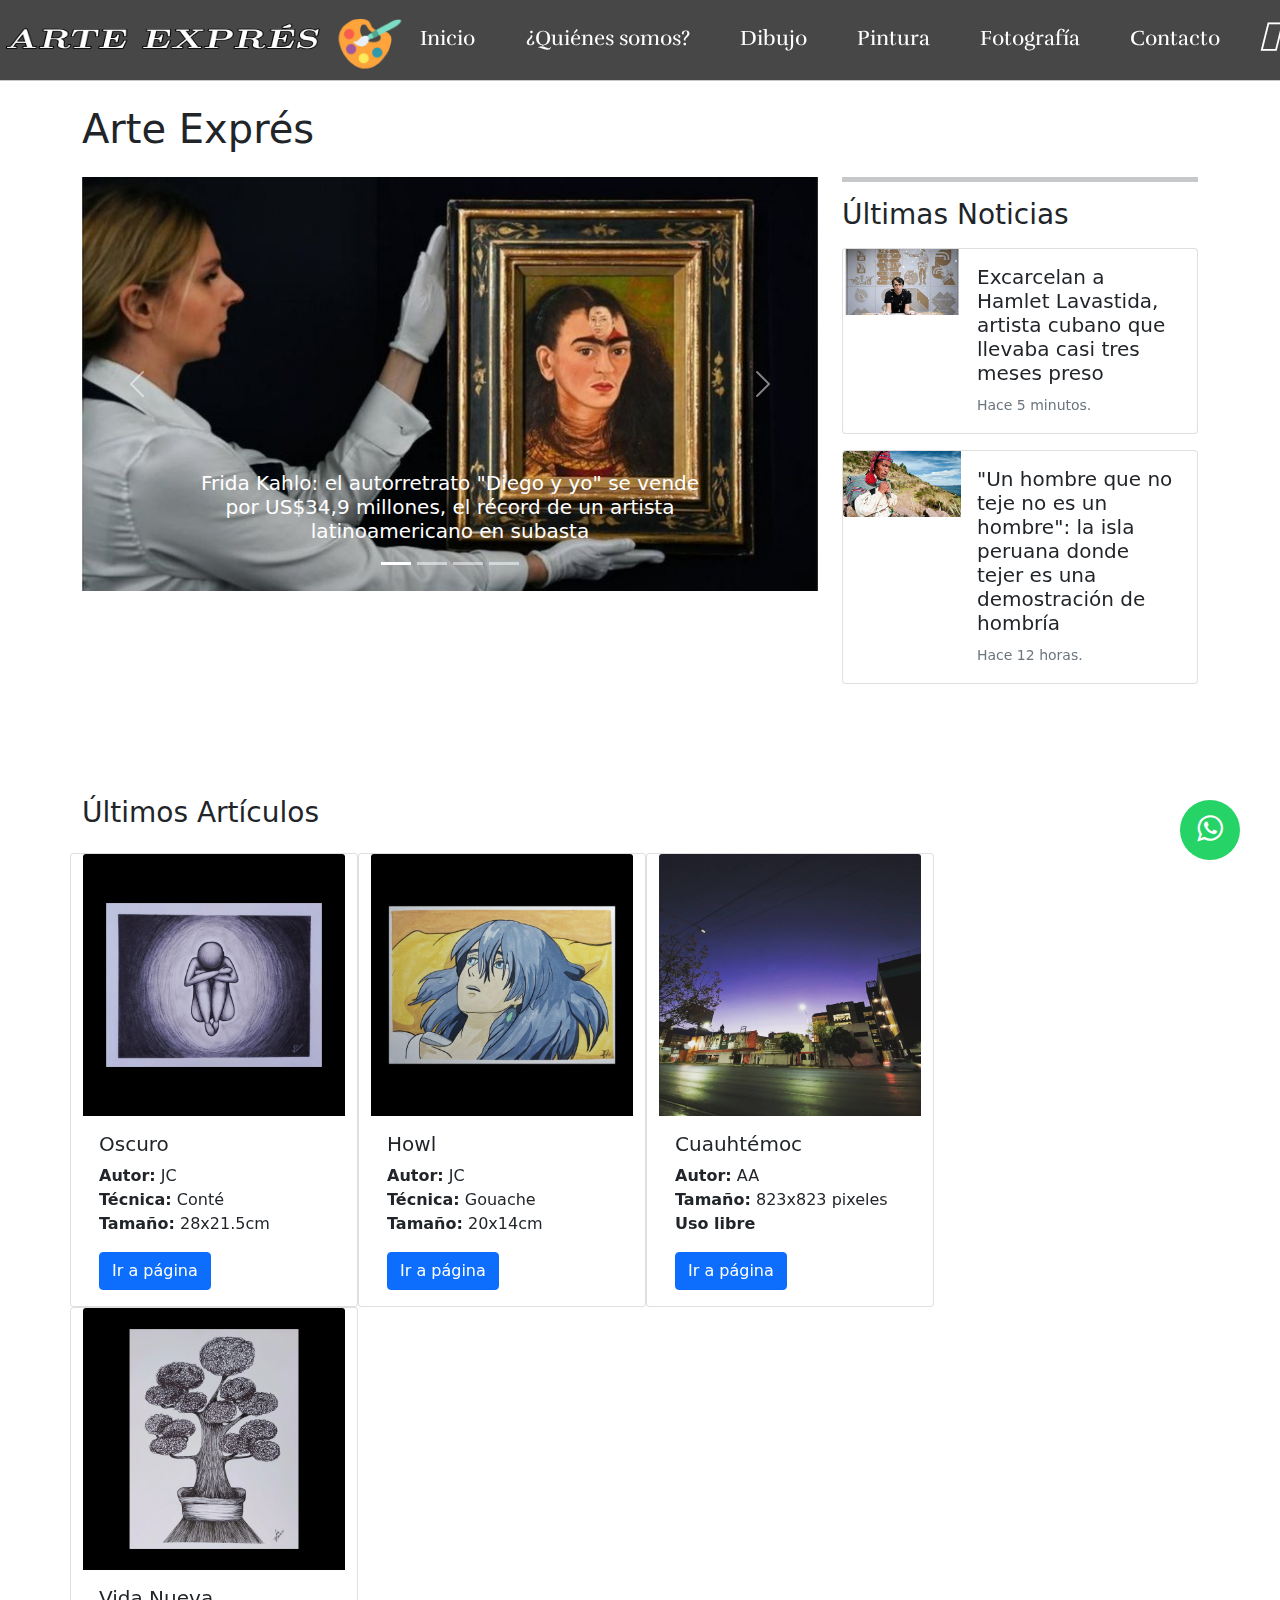
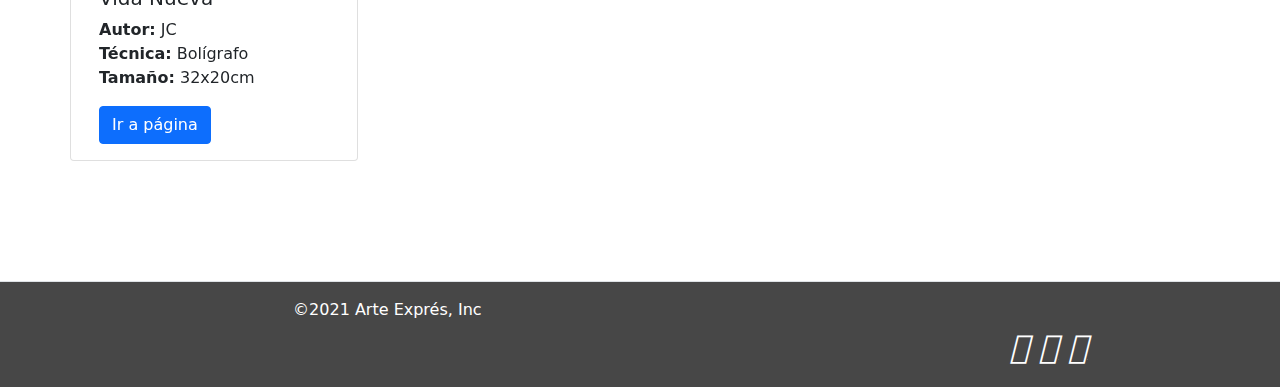
<file: index.html>
<!DOCTYPE html>
<html lang="en">
<head>
    <meta charset="UTF-8">
    <meta http-equiv="X-UA-Compatible" content="IE=edge">
    <meta name="viewport" content="width=device-width, initial-scale=1.0">

    <!--Llamar CSS Bootstrap-->
    <link rel="stylesheet" href="css/bootstrap.min.css">
    <!--Llamar CSS Local-->
    <link rel="stylesheet" href="estilosCss.css">

    <!--Llamar GoogleFonts-->
    <link rel="preconnect" href="https://fonts.googleapis.com">
    <link rel="preconnect" href="https://fonts.gstatic.com" crossorigin>
    <link href="https://fonts.googleapis.com/css2?family=Rufina&display=swap" rel="stylesheet">
    <link href="https://fonts.googleapis.com/css2?family=Libre+Baskerville:wght@700&display=swap" rel="stylesheet">

    <!--LLamar FontAwesome-->
    <link rel="stylesheet" href="https://use.fontawesome.com/releases/v5.15.4/css/all.css" integrity="sha384-DyZ88mC6Up2uqS4h/KRgHuoeGwBcD4Ng9SiP4dIRy0EXTlnuz47vAwmeGwVChigm" crossorigin="anonymous">
    <link rel="stylesheet" href="https://stackpath.bootstrapcdn.com/font-awesome/4.7.0/css/font-awesome.min.css">

    <link rel="shortcut icon" href="imagenes/minTic2.png">

    <title>Inicio-Arte Expres</title>
</head>



<body>

            <!--Menu de la pagina-->
        <div class="barraCont" styles="position: -webkit-sticky; position: sticky;">
            <ul id="menu">

                <img src="imagenes/18 sin título_20211117210123.png" width="325px" height="80px" >  
                <img src="imagenes/logoPag.png" class="logoT">
                <li><a href="index.html">Inicio</a></li>
                <li class="barras"><i class="far fa-dot-circle" style="background-color: rgb(71, 71, 71);"></i></li>
                <li><a href="quienesSomos.html">¿Quiénes somos?</a></li>
                <li class="barras"><i class="far fa-dot-circle" style="background-color: rgb(71, 71, 71);"></i></li>
                <li><a href="dibujo.html">Dibujo</a></li>
                <li class="barras"><i class="far fa-dot-circle" style="background-color: rgb(71, 71, 71);"></i></li>
                <li><a href="pintura.html">Pintura</a></li>
                <li class="barras"><i class="far fa-dot-circle" style="background-color: rgb(71, 71, 71);"></i></li>
                <li><a href="foto.html">Fotografía</a></li>
                <li class="barras"><i class="far fa-dot-circle" style="background-color: rgb(71, 71, 71);"></i></li>
                <li><a href="contacto.html">Contacto</a></li>
                <li class="barras"><i class="far fa-dot-circle" style="background-color: rgb(71, 71, 71);"></i></li>
                <li"><i class="fas fa-cart-plus fa-2x" style="color: white;"></i></li>
            </ul>
        </div>

<hr style="margin-bottom: 0px; margin-top: 0px;">



<!-- Contenido Pagina -->
<div class="container">

            <!-- Portfolio Item Heading -->
            <h1 class="my-4">Arte Exprés
              <small></small>
            </h1>

            <!-- Portfolio Item Row -->
            <div class="row">


              <!--Carrusel-->
              <div class="col-md-8">
                
                <div class="col-md-12">
                  <div id="carouselExampleCaptions" class="carousel slide" data-bs-ride="carousel">
                      <div class="carousel-indicators">
                      <button type="button" data-bs-target="#carouselExampleCaptions" data-bs-slide-to="0" class="active" aria-current="true" aria-label="Slide 1"></button>
                      <button type="button" data-bs-target="#carouselExampleCaptions" data-bs-slide-to="1" aria-label="Slide 2"></button>
                      <button type="button" data-bs-target="#carouselExampleCaptions" data-bs-slide-to="2" aria-label="Slide 3"></button>
                      <button type="button" data-bs-target="#carouselExampleCaptions" data-bs-slide-to="3" aria-label="Slide 4"></button>
                      </div>
                      <div class="carousel-inner">
                      <div class="carousel-item active">
                          <img src="imagenes/notfrida.jpg" class="d-block w-100" alt="...">
                          <div class="carousel-caption d-none d-md-block">
                          <h5>Frida Kahlo: el autorretrato "Diego y yo" se vende por US$34,9 millones, el récord de un artista latinoamericano en subasta</h5>
                        
                          </div>
                      </div>
                      <div class="carousel-item">
                          <img src="imagenes/notMona.jpg" class="d-block w-100" alt="...">
                          <div class="carousel-caption d-none d-md-block">
                          <h5>Por qué la Mona Lisa del Louvre <br> sonríe y la de El Prado no</h5>
                       
                          </div>
                      </div>
                      <div class="carousel-item">
                          <img src="imagenes/notVer.jpg" class="d-block w-100" alt="...">
                          <div class="carousel-caption d-none d-md-block">
                          <h5>El sorprendente hallazgo que cambia el significado de una obra maestra de Vermeer</h5>
                          
                          </div>
                      </div>
                      <div class="carousel-item">
                          <img src="imagenes/notLie.jpg" class="d-block w-100" alt="...">
                          <div class="carousel-caption d-none d-md-block">
                          <h5>Un museo de Dinamarca le pide a un artista que devuelva el dinero después de entregar dos lienzos en blanco</h5>
                          
                          </div>
                      </div>
                      
                      </div>
                      <button class="carousel-control-prev" type="button" data-bs-target="#carouselExampleCaptions" data-bs-slide="prev">
                      <span class="carousel-control-prev-icon" aria-hidden="true"></span>
                      <span class="visually-hidden">Previous</span>
                      </button>
                      <button class="carousel-control-next" type="button" data-bs-target="#carouselExampleCaptions" data-bs-slide="next">
                      <span class="carousel-control-next-icon" aria-hidden="true"></span>
                      <span class="visually-hidden">Next</span>
                      </button>
                  </div>
          </div>


              
              </div>

                                <div class="col-md-4">
                                  <hr style="margin-top: 0px; height: 5px;">
                                  <h3 class="my-3">Últimas Noticias</h3>
                                  <div class="card mb-3" style="max-width: 540px;">
                                    <div class="row g-0">
                                      <div class="col-md-4">
                                        <img src="imagenes/hamletC.jpg" class="img-fluid rounded-start" alt="...">
                                      </div>
                                      <div class="col-md-8">
                                        <div class="card-body">
                                          <h5 class="card-title">Excarcelan a Hamlet Lavastida, artista cubano que llevaba casi tres meses preso</h5>
                                          <p class="card-text"><small class="text-muted">Hace 5 minutos.</small></p>
                                        </div>
                                      </div>
                                    </div>
                                  </div>

                                  <div class="card mb-3" style="max-width: 540px;">
                                    <div class="row g-0">
                                      <div class="col-md-4">
                                        <img src="imagenes/tejeC.jpg" class="img-fluid rounded-start" alt="...">
                                      </div>
                                      <div class="col-md-8">
                                        <div class="card-body">
                                          <h5 class="card-title">"Un hombre que no teje no es un hombre": la isla peruana donde tejer es una demostración de hombría</h5>
                                          <p class="card-text"><small class="text-muted">Hace 12 horas.</small></p>
                                        </div>
                                      </div>
                                    </div>
                                  </div>
                                </div>

            </div>
            <!-- /.row -->


            <br>
            <br>
            <br>
            <!-- Related Projects Row -->
            <h3 class="my-4">Últimos Artículos</h3>

            <div class="row">

              <div class="card" style="width: 18rem;">
                <img src="imagenes/dibujo/depreJ.jpg" class="card-img-top" alt="...">
                <div class="card-body">
                  <h5 class="card-title">Oscuro</h5>
                  <p class="card-text">
                    <b>Autor:</b>  JC <br>
                    <b>Técnica:</b> Conté<br>
                    <b>Tamaño:</b> 28x21.5cm
                  </p>
                  <a href="dibujo.html" class="btn btn-primary">Ir a página</a>
                </div>
              </div>

              <div class="card" style="width: 18rem;">
                <img src="imagenes/Pintura/howP.jpg" class="card-img-top" alt="...">
                <div class="card-body">
                  <h5 class="card-title">Howl</h5>
                  <p class="card-text">
                    <b>Autor:</b>  JC <br>
                    <b>Técnica:</b> Gouache<br>
                    <b>Tamaño:</b> 20x14cm
                  </p>
                  <a href="pintura.html" class="btn btn-primary">Ir a página</a>
                </div>
              </div>

              <div class="card" style="width: 18rem;">
                <img src="imagenes/Fotografía/cuauF.png" class="card-img-top" alt="...">
                <div class="card-body">
                  <h5 class="card-title">Cuauhtémoc</h5>
                  <p class="card-text">
                    <b>Autor:</b>  AA <br>
                    <b>Tamaño:</b> 823x823 pixeles<br>
                    <b>Uso libre</b> 
                  </p>
                  <a href="foto.html" class="btn btn-primary">Ir a página</a>
                </div>
              </div>

              <div class="card" style="width: 18rem;">
                <img src="imagenes/dibujo/arbolJ.jpg" class="card-img-top" alt="...">
                <div class="card-body">
                  <h5 class="card-title">Vida Nueva</h5>
                  <p class="card-text">
                    <b>Autor:</b>  JC <br>
                    <b>Técnica:</b> Bolígrafo<br>
                    <b>Tamaño:</b> 32x20cm
                  </p>
                  <a href="dibujo.html" class="btn btn-primary">Ir a página</a>
                </div>
              </div>

            </div>
            <!-- /.row -->

</div>
<!-- /.container -->









<!-- API Whatsapp-->
<a href="https://api.whatsapp.com/send?phone=528114909665" class="whatsapp" target="_blank"> <i class="fa fa-whatsapp whatsapp-icon"></i></a>      



<br>
<br>
<br>
<br>
<br>

<!--Footer-->
<footer class="d-flex flex-wrap   py-3 border-top" style="background-color: rgb(71, 71, 71); color: white;">
  
    <div style="margin-left: 250px;" >
      <a href="/" class="mb-3 me-2 mb-md-0 ml-4 text-muted text-decoration-none lh-1">
        <svg class="bi" width="30" height="24"><use xlink:href="#bootstrap"/></svg>
      </a>
      <span class="text-muted" style="margin-left: 0px;"> <h7 style="color: white;">&copy;2021 Arte Exprés, Inc</h7></span>
    </div>
  
    
    <ul class="nav list-unstyled d-flex" style="margin-left: 1000px;" > 
      <li><a class="text-muted" href="https://twitter.com/Anthon9721"><svg class="bi" width="10" height="10"><i class="fab fa-twitter fa-2x" style="color: white;"></i></svg></a></li>
        <li><a class="text-muted" href="https://www.instagram.com/anthon_oa/"><svg class="bi" width="10" height="10"><i class="fab fa-instagram fa-2x" style="color: white;"></i></svg></a></li>
        <li><a class="text-muted" href="https://www.facebook.com/Anthon97O/"><svg class="bi" width="10" height="10"><i class="fab fa-facebook fa-2x" style="color: white;"></i></svg></a></li>
    </ul>
</footer>
  <!--/. Fin del Footer-->
  
  





    <!--Llamar JS de Bootstrap-->
    <script src="js/bootstrap.min.js"></script>
</body>
</html>
</file>
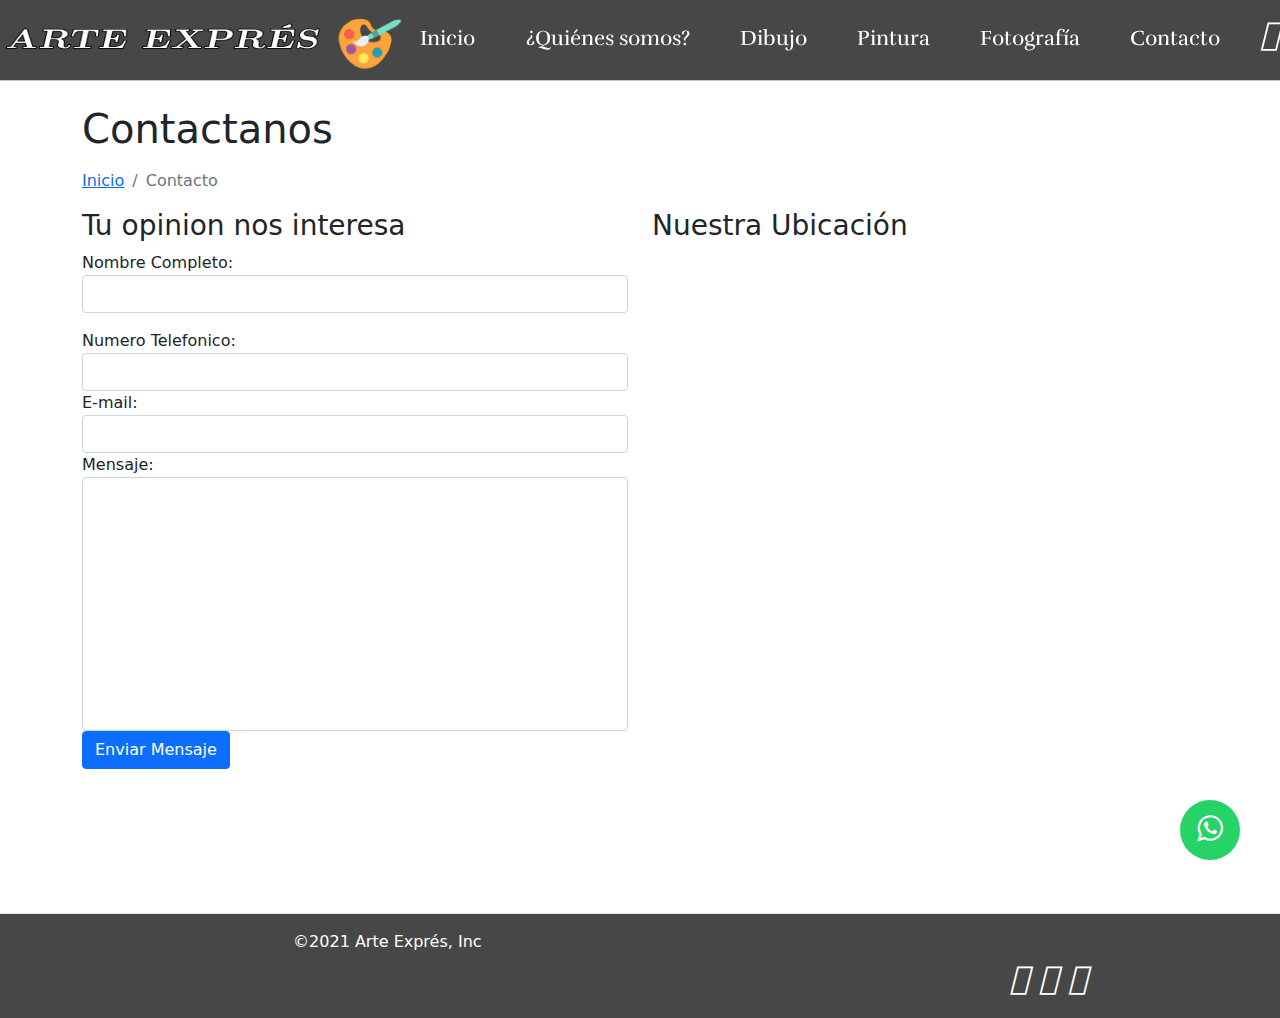
<file: contacto.html>
<!DOCTYPE html>
<html lang="en">
<head>
    <meta charset="UTF-8">
    <meta http-equiv="X-UA-Compatible" content="IE=edge">
    <meta name="viewport" content="width=device-width, initial-scale=1.0">

    <!--Llamar CSS Bootstrap-->
    <link rel="stylesheet" href="css/bootstrap.min.css">
    <!--Llamar CSS Local-->
    <link rel="stylesheet" href="estilosCss.css">

    <!--Llamar GoogleFonts-->
    <link rel="preconnect" href="https://fonts.googleapis.com">
    <link rel="preconnect" href="https://fonts.gstatic.com" crossorigin>
    <link href="https://fonts.googleapis.com/css2?family=Rufina&display=swap" rel="stylesheet">
    <link href="https://fonts.googleapis.com/css2?family=Libre+Baskerville:wght@700&display=swap" rel="stylesheet">

    <!--LLamar FontAwesome-->
    <link rel="stylesheet" href="https://use.fontawesome.com/releases/v5.15.4/css/all.css" integrity="sha384-DyZ88mC6Up2uqS4h/KRgHuoeGwBcD4Ng9SiP4dIRy0EXTlnuz47vAwmeGwVChigm" crossorigin="anonymous">
    <link rel="stylesheet" href="https://stackpath.bootstrapcdn.com/font-awesome/4.7.0/css/font-awesome.min.css">

    <link rel="shortcut icon" href="imagenes/minTic2.png">

    <title>Contacto-Arte Expres</title>
</head>
<body>


 




 <!--Menu de la pagina-->

   

<div class="barraCont">
        <ul id="menu">


            <img src="imagenes/18 sin título_20211117210123.png" width="325px" height="80px" >  
            <img src="imagenes/logoPag.png" class="logoT">
            <li><a href="index.html">Inicio</a></li>
            <li class="barras"><i class="far fa-dot-circle" style="background-color: rgb(71, 71, 71);"></i></li>
            <li><a href="quienesSomos.html">¿Quiénes somos?</a></li>
            <li class="barras"><i class="far fa-dot-circle" style="background-color: rgb(71, 71, 71);"></i></li>
            <li><a href="dibujo.html">Dibujo</a></li>
            <li class="barras"><i class="far fa-dot-circle" style="background-color: rgb(71, 71, 71);"></i></li>
            <li><a href="pintura.html">Pintura</a></li>
            <li class="barras"><i class="far fa-dot-circle" style="background-color: rgb(71, 71, 71);"></i></li>
            <li><a href="foto.html">Fotografía</a></li>
            <li class="barras"><i class="far fa-dot-circle" style="background-color: rgb(71, 71, 71);"></i></li>
            <li><a href="contacto.html">Contacto</a></li>
            <li class="barras"><i class="far fa-dot-circle" style="background-color: rgb(71, 71, 71);"></i></li>
            <li"><i class="fas fa-cart-plus fa-2x" style="color: white;"></i></li>

        </ul>

</div>



<hr style="margin-bottom: 0px; margin-top: 0px;">








<div class="container">

        <!-- Page Heading/Breadcrumbs -->
<h1 class="mt-4 mb-3">Contactanos
    <small></small>
  </h1>

  <ol class="breadcrumb">
    <li class="breadcrumb-item">
      <a href="index.html">Inicio</a>
    </li>
    <li class="breadcrumb-item active">Contacto</li>
  </ol>
        <div class="row">
            <div class="col-12">

            
                <!-- Contact Form -->
    <!-- In order to set the email address and subject line for the contact form go to the bin/contact_me.php file. -->
    <div class="row">
        <div class="col-lg-6 mb-4">
          <h3>Tu opinion nos interesa</h3>
          <form name="sentMessage" id="contactForm" novalidate>
            <div class="control-group form-group">
              <div class="controls">
                <label>Nombre Completo:</label>
                <input type="text" class="form-control" id="name" required data-validation-required-message="Please enter your name.">
                <p class="help-block"></p>
              </div>
            </div>
            <div class="control-group form-group">
              <div class="controls">
                <label>Numero Telefonico:</label>
                <input type="tel" class="form-control" id="phone" required data-validation-required-message="Please enter your phone number.">
              </div>
            </div>
            <div class="control-group form-group">
              <div class="controls">
                <label>E-mail:</label>
                <input type="email" class="form-control" id="email" required data-validation-required-message="Please enter your email address.">
              </div>
            </div>
            <div class="control-group form-group">
              <div class="controls">
                <label>Mensaje:</label>
                <textarea rows="10" cols="100" class="form-control" id="message" required data-validation-required-message="Please enter your message" maxlength="999" style="resize:none"></textarea>
              </div>
            </div>
            <div id="success"></div>
            <!-- For success/fail messages -->
            <button type="submit" class="btn btn-primary" id="sendMessageButton">Enviar Mensaje</button>
          </form>
        </div>

         <!-- Map Column -->
      <div class="col-lg-6 mb-4">
        <!-- Embedded Google Map -->
        <h3>Nuestra Ubicación</h3>
        <iframe src="https://www.google.com/maps/embed?pb=!1m18!1m12!1m3!1d3595.396593688959!2d-100.30290818440474!3d25.691289917780388!2m3!1f0!2f0!3f0!3m2!1i1024!2i768!4f13.1!3m3!1m2!1s0x86629576dd429c57%3A0xb110595d95a39ae9!2sCl.%20Rafael%20Plat%C3%B3n%20S%C3%A1nchez%202016%2C%20Cant%C3%BA%2C%2064550%20Monterrey%2C%20N.L.!5e0!3m2!1sen!2smx!4v1637288395631!5m2!1sen!2smx" width="600" height="450" style="border:0;" allowfullscreen="" loading="lazy"></iframe>
      </div>


  
      </div>






               



            </div>
        </div>
</div>








<!-- API Whatsapp-->
<a href="https://api.whatsapp.com/send?phone=528114909665" class="whatsapp" target="_blank"> <i class="fa fa-whatsapp whatsapp-icon"></i></a>    



<br>
<br>
<br>
<br>
<br>





<!--Footer-->
<footer class="d-flex flex-wrap   py-3 border-top" style="background-color: rgb(71, 71, 71); color: white;">
  
  <div style="margin-left: 250px;" >
    <a href="/" class="mb-3 me-2 mb-md-0 ml-4 text-muted text-decoration-none lh-1">
      <svg class="bi" width="30" height="24"><use xlink:href="#bootstrap"/></svg>
    </a>
    <span class="text-muted" style="margin-left: 0px;"> <h7 style="color: white;">&copy;2021 Arte Exprés, Inc</h7></span>
  </div>

  
  <ul class="nav list-unstyled d-flex" style="margin-left: 1000px;" > 
    <li><a class="text-muted" href="https://twitter.com/Anthon9721"><svg class="bi" width="10" height="10"><i class="fab fa-twitter fa-2x" style="color: white;"></i></svg></a></li>
      <li><a class="text-muted" href="https://www.instagram.com/anthon_oa/"><svg class="bi" width="10" height="10"><i class="fab fa-instagram fa-2x" style="color: white;"></i></svg></a></li>
      <li><a class="text-muted" href="https://www.facebook.com/Anthon97O/"><svg class="bi" width="10" height="10"><i class="fab fa-facebook fa-2x" style="color: white;"></i></svg></a></li>
  </ul>

</footer>
<!--/. Fin del Footer-->






    <!--Llamar JS de Bootstrap-->
    <script src="js/bootstrap.min.js"></script>
</body>
</html>
</file>
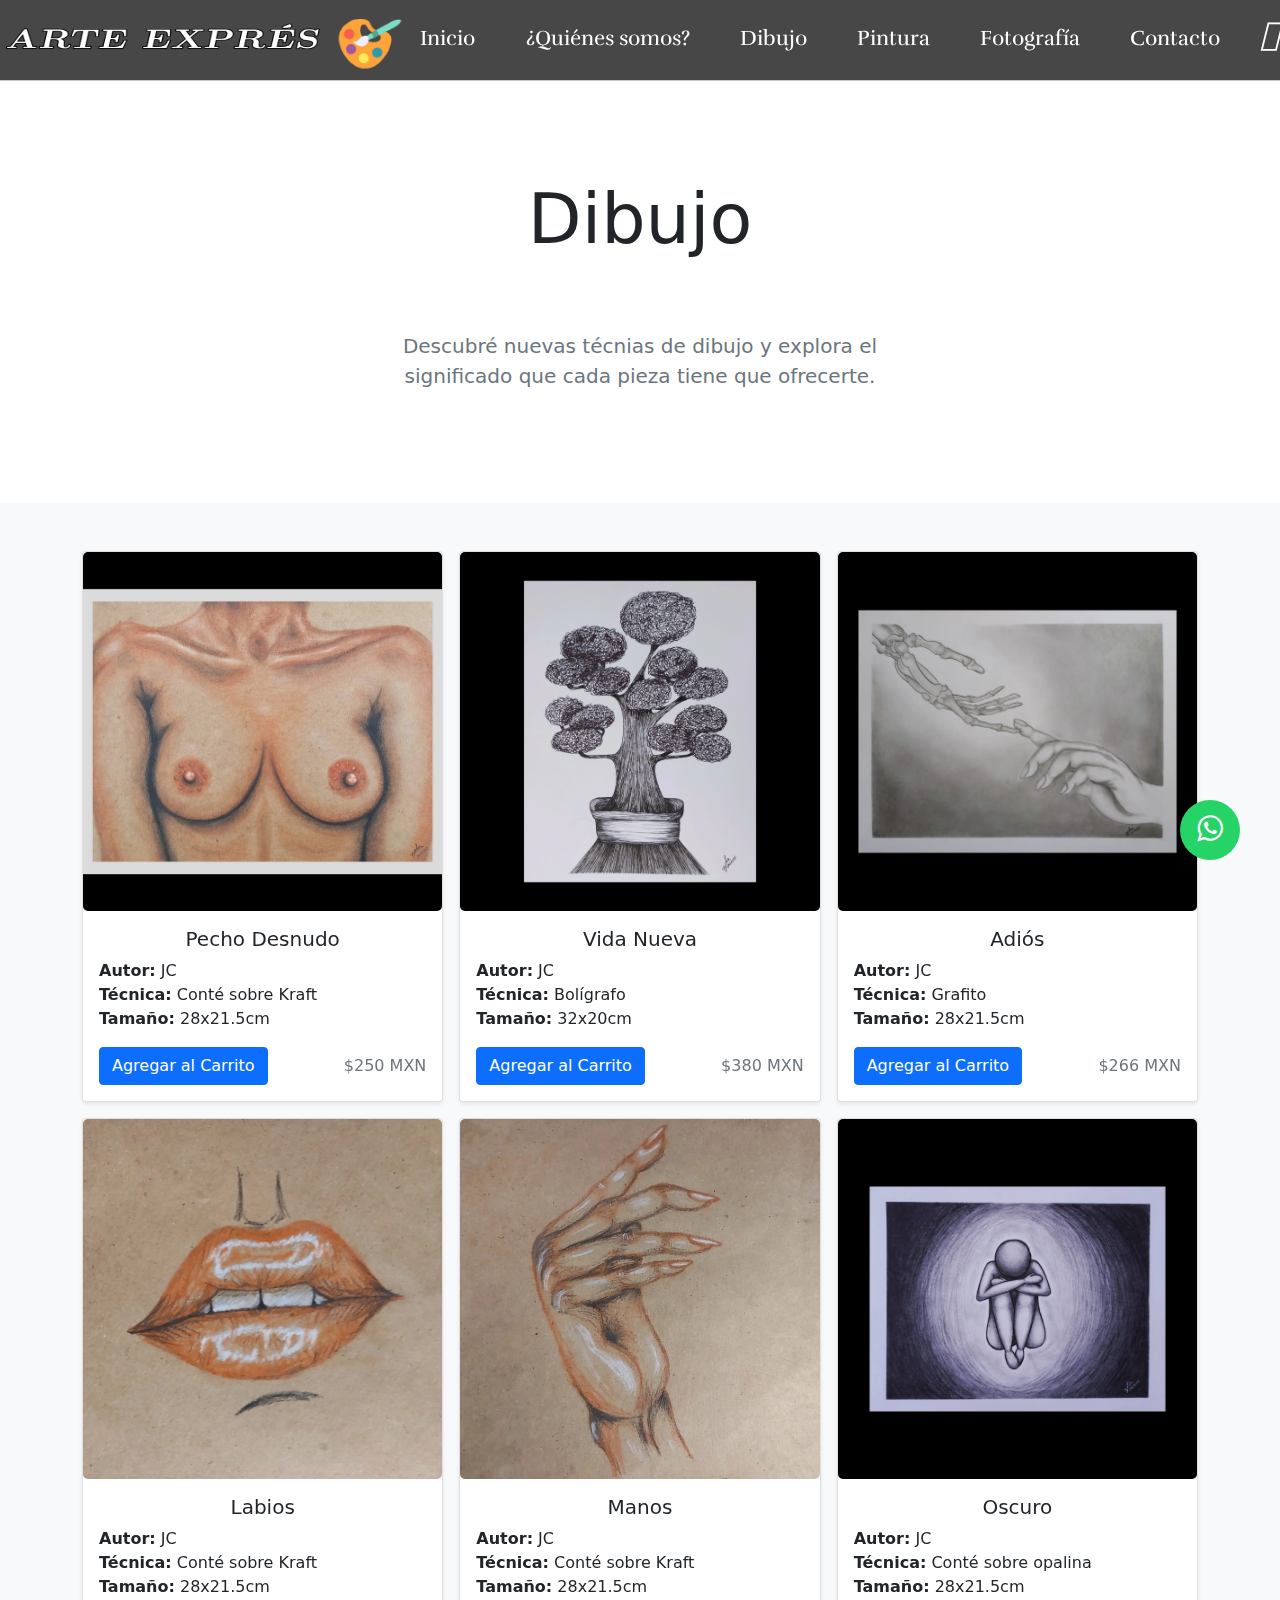
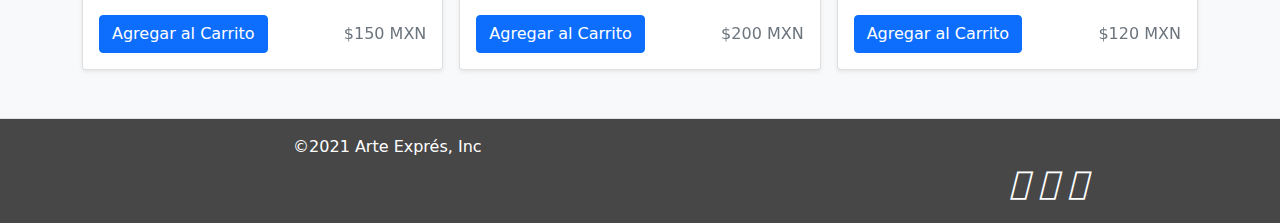
<file: dibujo.html>
<!DOCTYPE html>
<html lang="en">
<head>
    <meta charset="UTF-8">
    <meta http-equiv="X-UA-Compatible" content="IE=edge">
    <meta name="viewport" content="width=device-width, initial-scale=1.0">

    <!--Llamar CSS Bootstrap-->
    <link rel="stylesheet" href="css/bootstrap.min.css">
    <!--Llamar CSS Local-->
    <link rel="stylesheet" href="estilosCss.css">

    <!--Llamar GoogleFonts-->
    <link rel="preconnect" href="https://fonts.googleapis.com">
    <link rel="preconnect" href="https://fonts.gstatic.com" crossorigin>
    <link href="https://fonts.googleapis.com/css2?family=Rufina&display=swap" rel="stylesheet">
    <link href="https://fonts.googleapis.com/css2?family=Libre+Baskerville:wght@700&display=swap" rel="stylesheet">

    <!--LLamar FontAwesome-->
    <link rel="stylesheet" href="https://use.fontawesome.com/releases/v5.15.4/css/all.css" integrity="sha384-DyZ88mC6Up2uqS4h/KRgHuoeGwBcD4Ng9SiP4dIRy0EXTlnuz47vAwmeGwVChigm" crossorigin="anonymous">
    <link rel="stylesheet" href="https://stackpath.bootstrapcdn.com/font-awesome/4.7.0/css/font-awesome.min.css">

    <link rel="shortcut icon" href="imagenes/minTic2.png">

    <title>Dibujo-Arte Expres</title>
</head>
<body>


 




 <!--Menu de la pagina-->

<div class="barraCont">
<ul id="menu">

  <img src="imagenes/18 sin título_20211117210123.png" width="325px" height="80px" >  
    <img src="imagenes/logoPag.png" class="logoT">
    <li><a href="index.html">Inicio</a></li>
    <li class="barras"><i class="far fa-dot-circle" style="background-color: rgb(71, 71, 71);"></i></li>
    <li><a href="quienesSomos.html">¿Quiénes somos?</a></li>
    <li class="barras"><i class="far fa-dot-circle" style="background-color: rgb(71, 71, 71);"></i></li>
    <li><a href="dibujo.html">Dibujo</a></li>
    <li class="barras"><i class="far fa-dot-circle" style="background-color: rgb(71, 71, 71);"></i></li>
    <li><a href="pintura.html">Pintura</a></li>
    <li class="barras"><i class="far fa-dot-circle" style="background-color: rgb(71, 71, 71);"></i></li>
    <li><a href="foto.html">Fotografía</a></li>
    <li class="barras"><i class="far fa-dot-circle" style="background-color: rgb(71, 71, 71);"></i></li>
    <li><a href="contacto.html">Contacto</a></li>
    <li class="barras"><i class="far fa-dot-circle" style="background-color: rgb(71, 71, 71);"></i></li>
    <li"><i class="fas fa-cart-plus fa-2x" style="color: white;"></i></li>

</ul>
</div>
<hr style="margin-bottom: 0px; margin-top: 0px;">


<!-- Cuerpo Principal-->


<section class="py-5 text-center container">
    <div class="row py-lg-5">
      <div class="col-lg-6 col-md-8 mx-auto">
        <h1 style="font-size: 70px ;">Dibujo</h1>
        <p class="lead text-muted" style="margin-top: 70px;">Descubré nuevas técnias de dibujo y explora el significado que cada pieza tiene que ofrecerte.</p>
      </div>
    </div>
  </section>

<div class="album py-5 bg-light">
    <div class="container">

      <div class="row row-cols-1 row-cols-sm-2 row-cols-md-3 g-3">
        <div class="col">
          <div class="card shadow-sm">
            <img class="myImages" id="myImg" alt="Pecho Desnudo" src="imagenes/dibujo/senJ.jpg">

            <div class="card-body">
              <h5 class="card-title" style="text-align: center;">Pecho Desnudo</h5>
              <p class="card-text">
                <b>Autor:</b>  JC <br>
                <b>Técnica:</b> Conté sobre Kraft<br>
                <b>Tamaño:</b> 28x21.5cm
              </p>
              <div class="d-flex justify-content-between align-items-center">
                <div class="btn-group">
                  <button type="button" class="btn btn-primary">Agregar al Carrito</button>
                </div>
                <medium class="text-muted">$250 MXN</medium>
              </div>
            </div>
          </div>
        </div>
        <div class="col">
          <div class="card shadow-sm">
            <img class="myImages" id="myImg" alt="Vida Nueva" src="imagenes/dibujo/arbolJ.jpg">
            <div class="card-body">
              <h5 class="card-title" style="text-align: center;">Vida Nueva</h5>
              <p class="card-text">
                <b>Autor:</b>  JC <br>
                <b>Técnica:</b> Bolígrafo<br>
                <b>Tamaño:</b> 32x20cm
              </p>
              <div class="d-flex justify-content-between align-items-center">
                <div class="btn-group">
                  <button type="button" class="btn btn-primary">Agregar al Carrito</button>
                </div>
                <medium class="text-muted">$380 MXN</medium>
              </div>
            </div>
          </div>
        </div>
        <div class="col">
          <div class="card shadow-sm">
            <img class="myImages" id="myImg" alt="Adiós" src="imagenes/dibujo/muerJ.jpg">
            <div class="card-body">

              <h5 class="card-title" style="text-align: center;">Adiós</h5>
              <p class="card-text">
                <b>Autor:</b>  JC <br>
                <b>Técnica:</b> Grafito<br>
                <b>Tamaño:</b> 28x21.5cm
              </p>
              <div class="d-flex justify-content-between align-items-center">
                <div class="btn-group">
                  <button type="button" class="btn btn-primary">Agregar al Carrito</button>
                </div>
                <medium class="text-muted">$266 MXN</medium>
              </div>
            </div>
          </div>
        </div>

        <div class="col">
          <div class="card shadow-sm">
            <img class="myImages" id="myImg" alt="Labios" src="imagenes/dibujo/labJ.jpg">

            <div class="card-body">

              <h5 class="card-title" style="text-align: center;">Labios</h5>
              <p class="card-text">
                <b>Autor:</b>  JC <br>
                <b>Técnica:</b> Conté sobre Kraft<br>
                <b>Tamaño:</b> 28x21.5cm
              </p>
              <div class="d-flex justify-content-between align-items-center">
                <div class="btn-group">
                  <button type="button" class="btn btn-primary">Agregar al Carrito</button>
                </div>
                <medium class="text-muted">$150 MXN</medium>
              </div>
            </div>
          </div>
        </div>
        <div class="col">
          <div class="card shadow-sm">
            <img class="myImages" id="myImg" alt="Manos" src="imagenes/dibujo/manoJ.jpg">

            <div class="card-body">

              <h5 class="card-title" style="text-align: center;">Manos</h5>
              <p class="card-text">
                <b>Autor:</b>  JC <br>
                <b>Técnica:</b> Conté sobre Kraft<br>
                <b>Tamaño:</b> 28x21.5cm
              </p>
              <div class="d-flex justify-content-between align-items-center">
                <div class="btn-group">
                  <button type="button" class="btn btn-primary">Agregar al Carrito</button>
                </div>
                <medium class="text-muted">$200 MXN</medium>
              </div>
            </div>
          </div>
        </div>
        <div class="col">
          <div class="card shadow-sm">
            <img class="myImages" id="myImg" alt="Oscuro" src="imagenes/dibujo/depreJ.jpg">

            <div class="card-body">
              <h5 class="card-title" style="text-align: center;">Oscuro</h5>
              <p class="card-text">
                <b>Autor:</b>  JC <br>
                <b>Técnica:</b> Conté sobre opalina<br>
                <b>Tamaño:</b> 28x21.5cm
              </p>
              <div class="d-flex justify-content-between align-items-center">
                <div class="btn-group">
                  <button type="button" class="btn btn-primary">Agregar al Carrito</button>
                </div>
                <medium class="text-muted">$120 MXN</medium>
              </div>
            </div>
          </div>
        </div>

        
      </div>
    </div>
  </div>






<!-- Modal de Imagenes-->
<div id="myModal" class="modal">
  <span class="close">&times;</span>
  <img class="modal-content" id="img01">
  <div id="caption"></div>
</div>









<!--API Whatsapp-->
<a href="https://api.whatsapp.com/send?phone=528114909665" class="whatsapp" target="_blank"> <i class="fa fa-whatsapp whatsapp-icon"></i></a>  










<!--Footer-->
<footer class="d-flex flex-wrap   py-3 border-top" style="background-color: rgb(71, 71, 71); color: white;">
  
  <div style="margin-left: 250px;" >
    <a href="/" class="mb-3 me-2 mb-md-0 ml-4 text-muted text-decoration-none lh-1">
      <svg class="bi" width="30" height="24"><use xlink:href="#bootstrap"/></svg>
    </a>
    <span class="text-muted" style="margin-left: 0px;"> <h7 style="color: white;">&copy;2021 Arte Exprés, Inc</h7></span>
  </div>

  
  <ul class="nav list-unstyled d-flex" style="margin-left: 1000px;" > 
    <li><a class="text-muted" href="https://twitter.com/Anthon9721"><svg class="bi" width="10" height="10"><i class="fab fa-twitter fa-2x" style="color: white;"></i></svg></a></li>
      <li><a class="text-muted" href="https://www.instagram.com/anthon_oa/"><svg class="bi" width="10" height="10"><i class="fab fa-instagram fa-2x" style="color: white;"></i></svg></a></li>
      <li><a class="text-muted" href="https://www.facebook.com/Anthon97O/"><svg class="bi" width="10" height="10"><i class="fab fa-facebook fa-2x" style="color: white;"></i></svg></a></li>
  </ul>

</footer>
<!--/. Fin del Footer-->






<!--Script-->

<script>
  
        // create references to the modal...
      var modal = document.getElementById('myModal');
      // to all images -- note I'm using a class!
      var images = document.getElementsByClassName('myImages');
      // the image in the modal
      var modalImg = document.getElementById("img01");
      // and the caption in the modal
      var captionText = document.getElementById("caption");

      // Go through all of the images with our custom class
      for (var i = 0; i < images.length; i++) {
        var img = images[i];
        // and attach our click listener for this image.
        img.onclick = function(evt) {
          modal.style.display = "block";
          modalImg.src = this.src;
          captionText.innerHTML = this.alt;
        }
      }

      var span = document.getElementsByClassName("close")[0];

      span.onclick = function() {
        modal.style.display = "none";
      }

</script>














    <!--Llamar JS de Bootstrap-->
    <script src="js/bootstrap.min.js"></script>
</body>
</html>
</file>
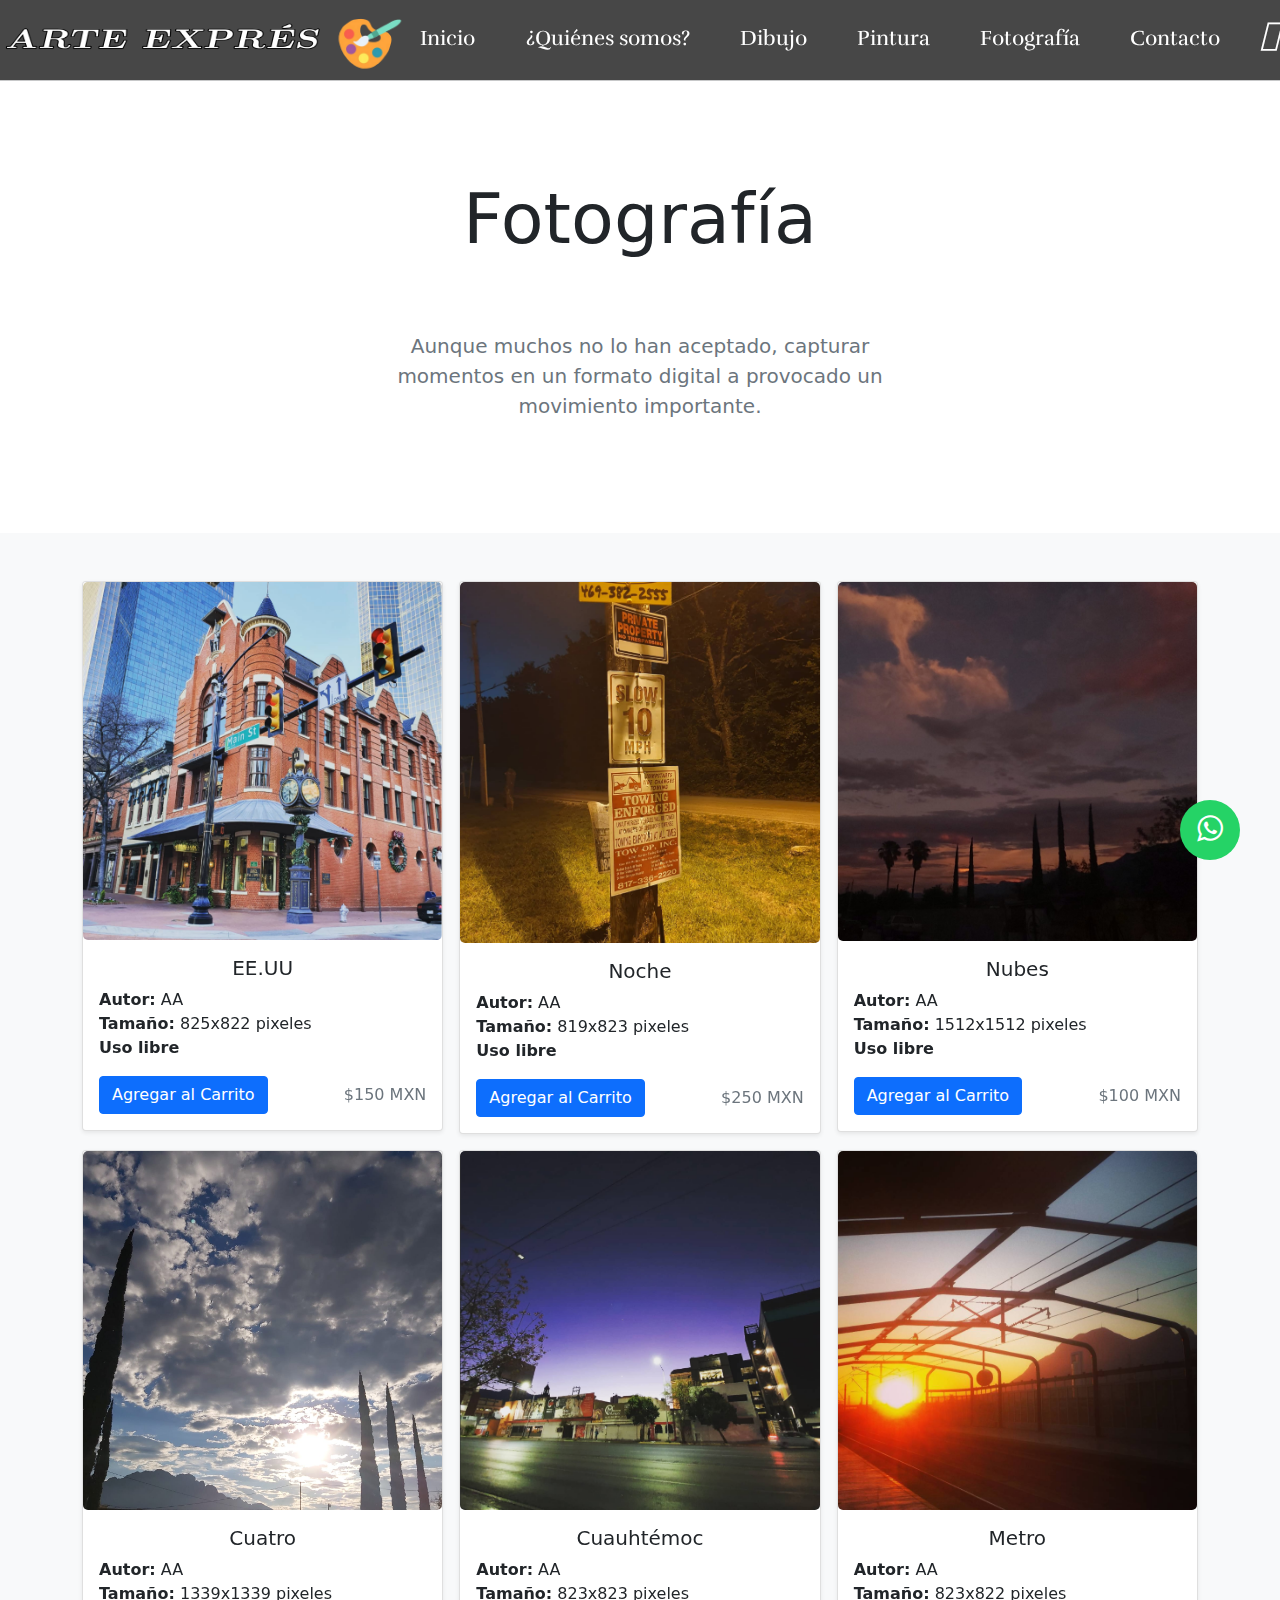
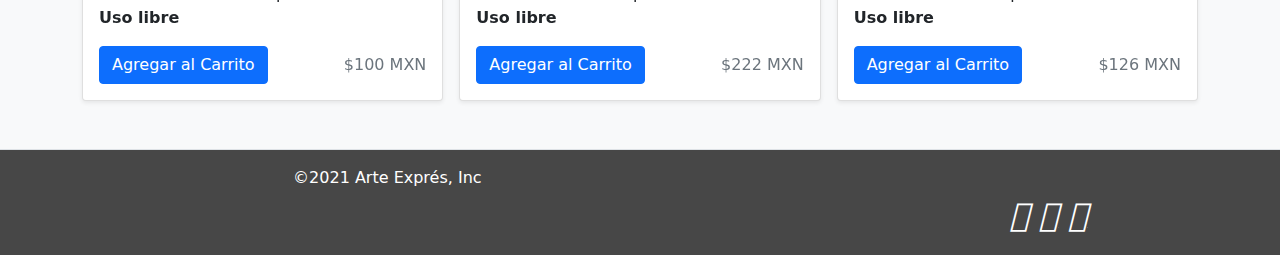
<file: foto.html>
<!DOCTYPE html>
<html lang="en">
<head>
    <meta charset="UTF-8">
    <meta http-equiv="X-UA-Compatible" content="IE=edge">
    <meta name="viewport" content="width=device-width, initial-scale=1.0">

    <!--Llamar CSS Bootstrap-->
    <link rel="stylesheet" href="css/bootstrap.min.css">
    <!--Llamar CSS Local-->
    <link rel="stylesheet" href="estilosCss.css">

    <!--Llamar GoogleFonts-->
    <link rel="preconnect" href="https://fonts.googleapis.com">
    <link rel="preconnect" href="https://fonts.gstatic.com" crossorigin>
    <link href="https://fonts.googleapis.com/css2?family=Rufina&display=swap" rel="stylesheet">
    <link href="https://fonts.googleapis.com/css2?family=Libre+Baskerville:wght@700&display=swap" rel="stylesheet">

    <!--LLamar FontAwesome-->
    <link rel="stylesheet" href="https://use.fontawesome.com/releases/v5.15.4/css/all.css" integrity="sha384-DyZ88mC6Up2uqS4h/KRgHuoeGwBcD4Ng9SiP4dIRy0EXTlnuz47vAwmeGwVChigm" crossorigin="anonymous">
    <link rel="stylesheet" href="https://stackpath.bootstrapcdn.com/font-awesome/4.7.0/css/font-awesome.min.css">

    <link rel="shortcut icon" href="imagenes/minTic2.png">
    
    <title>Fotografía-Arte Expres</title>
</head>
<body>


 




 <!--Menu de la pagina-->

   

<div class="barraCont">



<ul id="menu">

  <img src="imagenes/18 sin título_20211117210123.png" width="325px" height="80px" >  
    <img src="imagenes/logoPag.png" class="logoT">
    <li><a href="index.html">Inicio</a></li>
    <li class="barras"><i class="far fa-dot-circle" style="background-color: rgb(71, 71, 71);"></i></li>
    <li><a href="quienesSomos.html">¿Quiénes somos?</a></li>
    <li class="barras"><i class="far fa-dot-circle" style="background-color: rgb(71, 71, 71);"></i></li>
    <li><a href="dibujo.html">Dibujo</a></li>
    <li class="barras"><i class="far fa-dot-circle" style="background-color: rgb(71, 71, 71);"></i></li>
    <li><a href="pintura.html">Pintura</a></li>
    <li class="barras"><i class="far fa-dot-circle" style="background-color: rgb(71, 71, 71);"></i></li>
    <li><a href="foto.html">Fotografía</a></li>
    <li class="barras"><i class="far fa-dot-circle" style="background-color: rgb(71, 71, 71);"></i></li>
    <li><a href="contacto.html">Contacto</a></li>
    <li class="barras"><i class="far fa-dot-circle" style="background-color: rgb(71, 71, 71);"></i></li>
    <li"><i class="fas fa-cart-plus fa-2x" style="color: white;"></i></li>

</ul>
</div>


<hr style="margin-bottom: 0px; margin-top: 0px;">




<!-- Cuerpo Principal-->


<section class="py-5 text-center container">
  <div class="row py-lg-5">
    <div class="col-lg-6 col-md-8 mx-auto">
      <h1 style="font-size: 70px ;">Fotografía</h1>
      <p class="lead text-muted" style="margin-top: 70px;">Aunque muchos no lo han aceptado, capturar momentos en un formato digital a provocado un movimiento importante.</p>
    </div>
  </div>
</section>

<div class="album py-5 bg-light">
  <div class="container">

    <div class="row row-cols-1 row-cols-sm-2 row-cols-md-3 g-3">
      <div class="col">
        <div class="card shadow-sm">
          <img class="myImages" id="myImg" alt="DHJKSDH" src="imagenes/Fotografía/esqF.png">

          <div class="card-body">
            <h5 class="card-title" style="text-align: center;">EE.UU</h5>
              <p class="card-text">
                <b>Autor:</b>  AA <br>
                <b>Tamaño:</b> 825x822 pixeles<br>
                <b>Uso libre</b> 
              </p>
            <div class="d-flex justify-content-between align-items-center">
              <div class="btn-group">
                <button type="button" class="btn btn-primary">Agregar al Carrito</button>
              </div>
              <medium class="text-muted">$150 MXN</medium>
            </div>
          </div>
        </div>
      </div>
      <div class="col">
        <div class="card shadow-sm">
          <img class="myImages" id="myImg" alt="Arbol" src="imagenes/Fotografía/posteF.png">
          <div class="card-body">
            <h5 class="card-title" style="text-align: center;">Noche</h5>
              <p class="card-text">
                <b>Autor:</b>  AA <br>
                <b>Tamaño:</b> 819x823 pixeles<br>
                <b>Uso libre</b> 
            <div class="d-flex justify-content-between align-items-center">
              <div class="btn-group">
                <button type="button" class="btn btn-primary">Agregar al Carrito</button>
              </div>
              <medium class="text-muted">$250 MXN</medium>
            </div>
          </div>
        </div>
      </div>
      <div class="col">
        <div class="card shadow-sm">
          <img class="myImages" id="myImg" alt="Nubes" src="imagenes/Fotografía/rojoF.jpg">
          <div class="card-body">
            <h5 class="card-title" style="text-align: center;">Nubes</h5>
              <p class="card-text">
                <b>Autor:</b>  AA <br>
                <b>Tamaño:</b> 1512x1512 pixeles<br>
                <b>Uso libre</b> 
            <div class="d-flex justify-content-between align-items-center">
              <div class="btn-group">
                <button type="button" class="btn btn-primary">Agregar al Carrito</button>
              </div>
              <medium class="text-muted">$100 MXN</medium>
            </div>
          </div>
        </div>
      </div>

      <div class="col">
        <div class="card shadow-sm">
          <img class="myImages" id="myImg" alt="Cuatro" src="imagenes/Fotografía/tresF.jpg">

          <div class="card-body">
            <h5 class="card-title" style="text-align: center;">Cuatro</h5>
              <p class="card-text">
                <b>Autor:</b>  AA <br>
                <b>Tamaño:</b> 1339x1339 pixeles<br>
                <b>Uso libre</b> 
            <div class="d-flex justify-content-between align-items-center">
              <div class="btn-group">
                <button type="button" class="btn btn-primary">Agregar al Carrito</button>
              </div>
              <medium class="text-muted">$100 MXN</medium>
            </div>
          </div>
        </div>
      </div>
      <div class="col">
        <div class="card shadow-sm">
          <img class="myImages" id="myImg" alt="Cuauhtémoc" src="imagenes/Fotografía/cuauF.png">

          <div class="card-body">
            <h5 class="card-title" style="text-align: center;">Cuauhtémoc</h5>
              <p class="card-text">
                <b>Autor:</b>  AA <br>
                    <b>Tamaño:</b> 823x823 pixeles<br>
                    <b>Uso libre</b> 
            <div class="d-flex justify-content-between align-items-center">
              <div class="btn-group">
                <button type="button" class="btn btn-primary">Agregar al Carrito</button>
              </div>
              <medium class="text-muted">$222 MXN</medium>
            </div>
          </div>
        </div>
      </div>
      <div class="col">
        <div class="card shadow-sm">
          <img class="myImages" id="myImg" alt="Metro" src="imagenes/Fotografía/metroF.png">

          <div class="card-body">
            <h5 class="card-title" style="text-align: center;">Metro</h5>
              <p class="card-text">
                <b>Autor:</b>  AA <br>
                    <b>Tamaño:</b> 823x822 pixeles<br>
                    <b>Uso libre</b> 
            <div class="d-flex justify-content-between align-items-center">
              <div class="btn-group">
                <button type="button" class="btn btn-primary">Agregar al Carrito</button>
              </div>
              <medium class="text-muted">$126 MXN</medium>
            </div>
          </div>
        </div>
      </div>

     
    </div>
  </div>
</div>






<!-- Modal de Imagenes-->
<div id="myModal" class="modal">
<span class="close">&times;</span>
<img class="modal-content" id="img01">
<div id="caption"></div>
</div>



























<!--Script-->

<script>

      // create references to the modal...
    var modal = document.getElementById('myModal');
    // to all images -- note I'm using a class!
    var images = document.getElementsByClassName('myImages');
    // the image in the modal
    var modalImg = document.getElementById("img01");
    // and the caption in the modal
    var captionText = document.getElementById("caption");

    // Go through all of the images with our custom class
    for (var i = 0; i < images.length; i++) {
      var img = images[i];
      // and attach our click listener for this image.
      img.onclick = function(evt) {
        modal.style.display = "block";
        modalImg.src = this.src;
        captionText.innerHTML = this.alt;
      }
    }

    var span = document.getElementsByClassName("close")[0];

    span.onclick = function() {
      modal.style.display = "none";
    }

</script>


















<!--API Whatsapp-->
<a href="https://api.whatsapp.com/send?phone=528114909665" class="whatsapp" target="_blank"> <i class="fa fa-whatsapp whatsapp-icon"></i></a>  















<!--Footer-->
<footer class="d-flex flex-wrap   py-3 border-top" style="background-color: rgb(71, 71, 71); color: white;">
  
    <div style="margin-left: 250px;" >
      <a href="/" class="mb-3 me-2 mb-md-0 ml-4 text-muted text-decoration-none lh-1">
        <svg class="bi" width="30" height="24"><use xlink:href="#bootstrap"/></svg>
      </a>
      <span class="text-muted" style="margin-left: 0px;"> <h7 style="color: white;">&copy;2021 Arte Exprés, Inc</h7></span>
    </div>
  
    
    <ul class="nav list-unstyled d-flex" style="margin-left: 1000px;" > 
      <li><a class="text-muted" href="#"><svg class="bi" width="10" height="10"><i class="fab fa-twitter fa-2x" style="color: white;"></i></svg></a></li>
      <li><a class="text-muted" href="#"><svg class="bi" width="10" height="10"><i class="fab fa-instagram fa-2x" style="color: white;"></i></svg></a></li>
      <li><a class="text-muted" href="#"><svg class="bi" width="10" height="10"><i class="fab fa-facebook fa-2x" style="color: white;"></i></svg></a></li>
    </ul>
  
  </footer>
  <!--/. Fin del Footer-->
  
  




    <!--Llamar JS de Bootstrap-->
    <script src="js/bootstrap.min.js"></script>
</body>
</html>
</file>
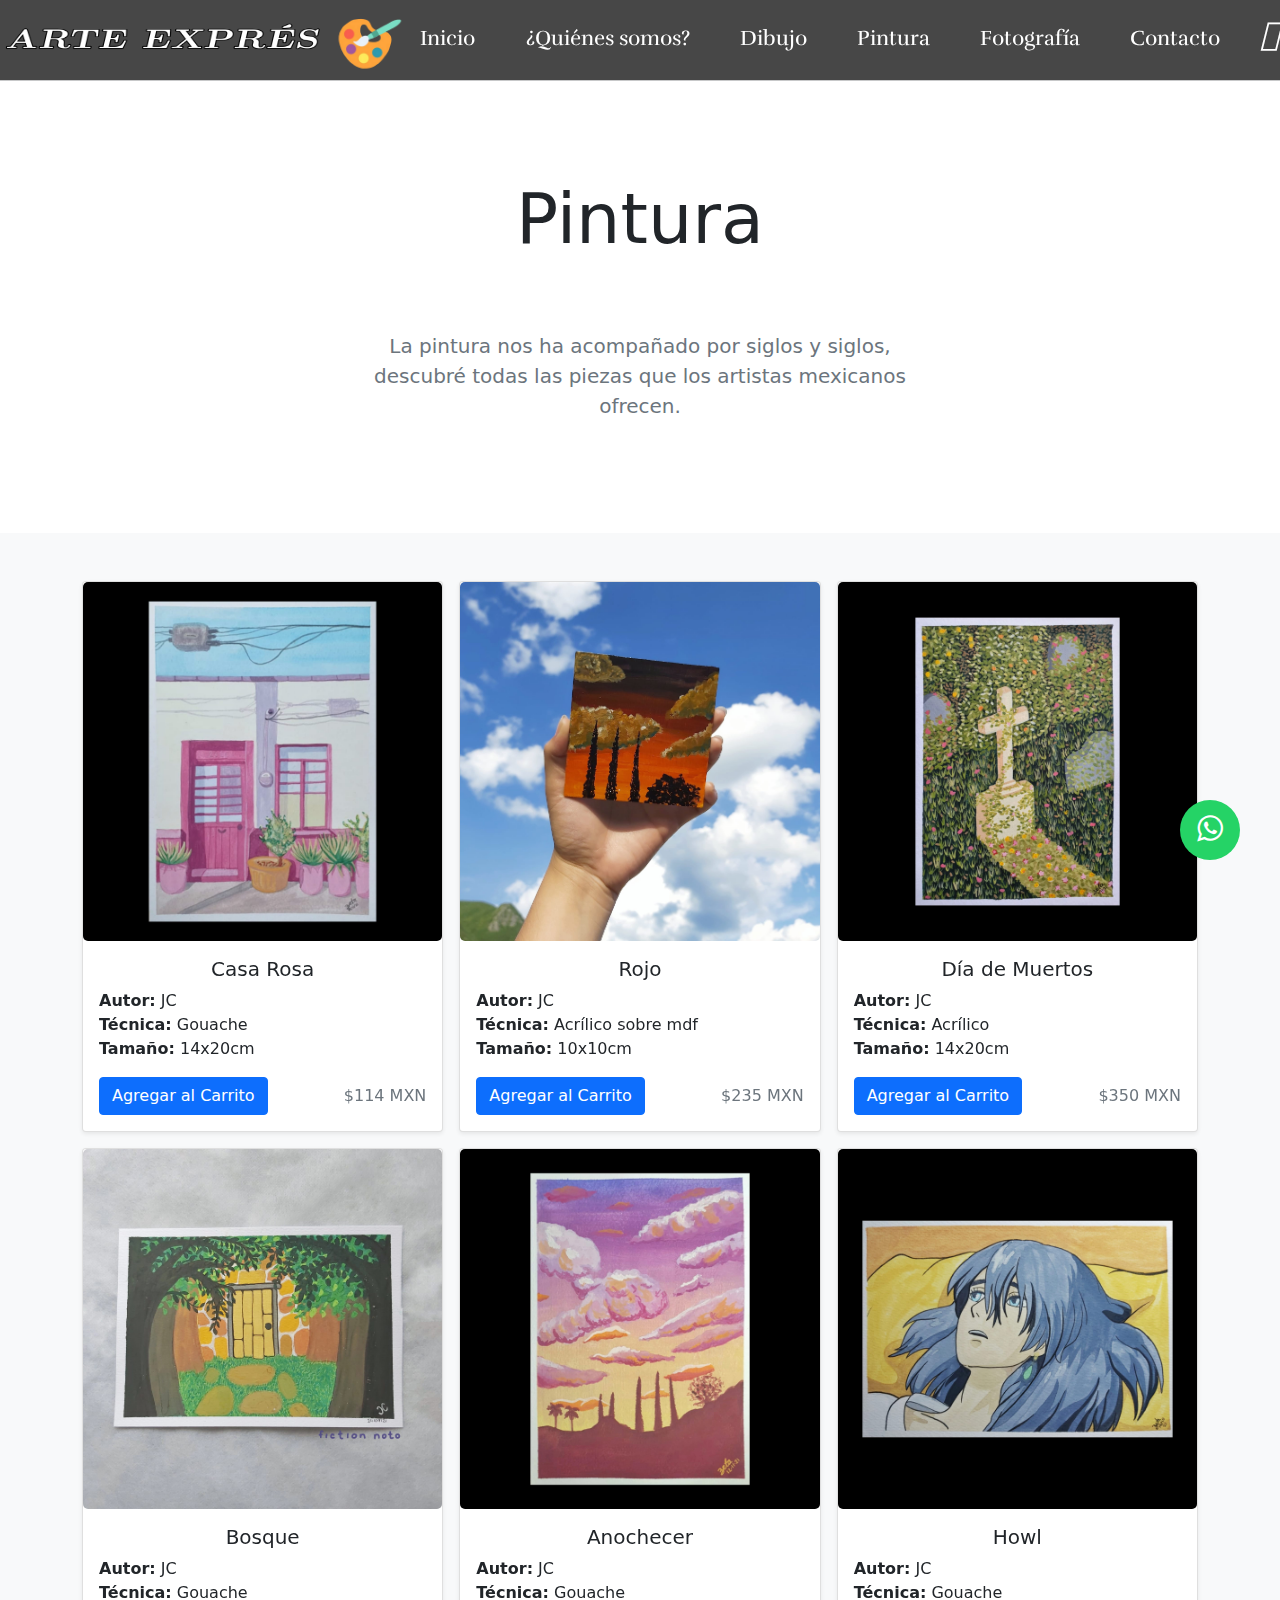
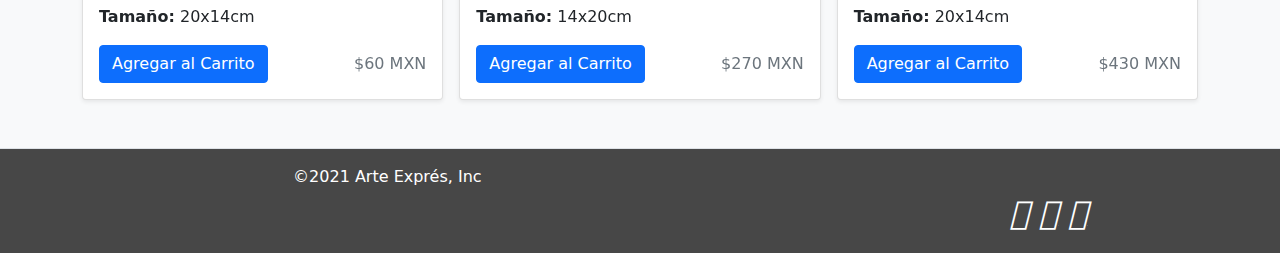
<file: pintura.html>
<!DOCTYPE html>
<html lang="en">
<head>
    <meta charset="UTF-8">
    <meta http-equiv="X-UA-Compatible" content="IE=edge">
    <meta name="viewport" content="width=device-width, initial-scale=1.0">

    <!--Llamar CSS Bootstrap-->
    <link rel="stylesheet" href="css/bootstrap.min.css">
    <!--Llamar CSS Local-->
    <link rel="stylesheet" href="estilosCss.css">

    <!--Llamar GoogleFonts-->
    <link rel="preconnect" href="https://fonts.googleapis.com">
    <link rel="preconnect" href="https://fonts.gstatic.com" crossorigin>
    <link href="https://fonts.googleapis.com/css2?family=Rufina&display=swap" rel="stylesheet">
    <link href="https://fonts.googleapis.com/css2?family=Libre+Baskerville:wght@700&display=swap" rel="stylesheet">

    <!--LLamar FontAwesome-->
    <link rel="stylesheet" href="https://use.fontawesome.com/releases/v5.15.4/css/all.css" integrity="sha384-DyZ88mC6Up2uqS4h/KRgHuoeGwBcD4Ng9SiP4dIRy0EXTlnuz47vAwmeGwVChigm" crossorigin="anonymous">
    <link rel="stylesheet" href="https://stackpath.bootstrapcdn.com/font-awesome/4.7.0/css/font-awesome.min.css">

    <link rel="shortcut icon" href="imagenes/minTic2.png">

    <title>Pintura-Arte Expres</title>
</head>
<body>


 




 <!--Menu de la pagina-->

   

<div class="barraCont">



<ul id="menu">

  <img src="imagenes/18 sin título_20211117210123.png" width="325px" height="80px" >  
    <img src="imagenes/logoPag.png" class="logoT">
    <li><a href="index.html">Inicio</a></li>
    <li class="barras"><i class="far fa-dot-circle" style="background-color: rgb(71, 71, 71);"></i></li>
    <li><a href="quienesSomos.html">¿Quiénes somos?</a></li>
    <li class="barras"><i class="far fa-dot-circle" style="background-color: rgb(71, 71, 71);"></i></li>
    <li><a href="dibujo.html">Dibujo</a></li>
    <li class="barras"><i class="far fa-dot-circle" style="background-color: rgb(71, 71, 71);"></i></li>
    <li><a href="pintura.html">Pintura</a></li>
    <li class="barras"><i class="far fa-dot-circle" style="background-color: rgb(71, 71, 71);"></i></li>
    <li><a href="foto.html">Fotografía</a></li>
    <li class="barras"><i class="far fa-dot-circle" style="background-color: rgb(71, 71, 71);"></i></li>
    <li><a href="contacto.html">Contacto</a></li>
    <li class="barras"><i class="far fa-dot-circle" style="background-color: rgb(71, 71, 71);"></i></li>
    <li"><i class="fas fa-cart-plus fa-2x" style="color: white;"></i></li>

</ul>
</div>


<hr style="margin-bottom: 0px; margin-top: 0px;">

<!-- Cuerpo Principal-->


<section class="py-5 text-center container">
  <div class="row py-lg-5">
    <div class="col-lg-6 col-md-8 mx-auto">
      <h1 style="font-size: 70px ;">Pintura</h1>
      <p class="lead text-muted" style="margin-top: 70px;" >La pintura nos ha acompañado por siglos y siglos, descubré todas las piezas que los artistas mexicanos ofrecen.</p>
      
    </div>
  </div>
</section>

<div class="album py-5 bg-light">
  <div class="container">

    <div class="row row-cols-1 row-cols-sm-2 row-cols-md-3 g-3">
      <div class="col">
        <div class="card shadow-sm">
          <img class="myImages" id="myImg" alt="Casa Rosa" src="imagenes/Pintura/casaP.jpg">

          <div class="card-body">
            <h5 class="card-title" style="text-align: center;">Casa Rosa</h5>
              <p class="card-text">
                <b>Autor:</b>  JC <br>
                <b>Técnica:</b> Gouache<br>
                <b>Tamaño:</b> 14x20cm
              </p>
            <div class="d-flex justify-content-between align-items-center">
              <div class="btn-group">
                <button type="button" class="btn btn-primary">Agregar al Carrito</button>
              </div>
              <medium class="text-muted">$114 MXN</medium>
            </div>
          </div>
        </div>
      </div>
      <div class="col">
        <div class="card shadow-sm">
          <img class="myImages" id="myImg" alt="Rojo" src="imagenes/Pintura/rojoP.jpg">
          <div class="card-body">
            <h5 class="card-title" style="text-align: center;">Rojo</h5>
              <p class="card-text">
                <b>Autor:</b>  JC <br>
                <b>Técnica:</b> Acrílico sobre mdf<br>
                <b>Tamaño:</b> 10x10cm
              </p>
            <div class="d-flex justify-content-between align-items-center">
              <div class="btn-group">
                <button type="button" class="btn btn-primary">Agregar al Carrito</button>
              </div>
              <medium class="text-muted">$235 MXN</medium>
            </div>
          </div>
        </div>
      </div>
      <div class="col">
        <div class="card shadow-sm">
          <img class="myImages" id="myImg" alt="Día de Muertos" src="imagenes/Pintura/cruzP.jpg">
          <div class="card-body">
            <h5 class="card-title" style="text-align: center;">Día de Muertos</h5>
            <p class="card-text">
              <b>Autor:</b>  JC <br>
              <b>Técnica:</b> Acrílico<br>
              <b>Tamaño:</b> 14x20cm
            </p>
            <div class="d-flex justify-content-between align-items-center">
              <div class="btn-group">
                <button type="button" class="btn btn-primary">Agregar al Carrito</button>
              </div>
              <medium class="text-muted">$350 MXN</medium>
            </div>
          </div>
        </div>
      </div>

      <div class="col">
        <div class="card shadow-sm">
          <img class="myImages" id="myImg" alt="Bosque" src="imagenes/Pintura/bosqP.jpg">

          <div class="card-body">
            <h5 class="card-title" style="text-align: center;">Bosque</h5>
              <p class="card-text">
                <b>Autor:</b>  JC <br>
                <b>Técnica:</b> Gouache<br>
                <b>Tamaño:</b> 20x14cm
              </p>
            <div class="d-flex justify-content-between align-items-center">
              <div class="btn-group">
                <button type="button" class="btn btn-primary">Agregar al Carrito</button>
              </div>
              <medium class="text-muted">$60 MXN</medium>
            </div>
          </div>
        </div>
      </div>
      <div class="col">
        <div class="card shadow-sm">
          <img class="myImages" id="myImg" alt="Anochecer" src="imagenes/Pintura/cieloP.jpg">

          <div class="card-body">
            <h5 class="card-title" style="text-align: center;">Anochecer</h5>
              <p class="card-text">
                <b>Autor:</b>  JC <br>
                <b>Técnica:</b> Gouache<br>
                <b>Tamaño:</b> 14x20cm
              </p>
            <div class="d-flex justify-content-between align-items-center">
              <div class="btn-group">
                <button type="button" class="btn btn-primary">Agregar al Carrito</button>
              </div>
              <medium class="text-muted">$270 MXN</medium>
            </div>
          </div>
        </div>
      </div>
      <div class="col">
        <div class="card shadow-sm">
          <img class="myImages" id="myImg" alt="Howl" src="imagenes/Pintura/howP.jpg">

          <div class="card-body">
            <h5 class="card-title" style="text-align: center;">Howl</h5>
              <p class="card-text">
                <b>Autor:</b>  JC <br>
                <b>Técnica:</b> Gouache<br>
                <b>Tamaño:</b> 20x14cm
              </p>
            <div class="d-flex justify-content-between align-items-center">
              <div class="btn-group">
                <button type="button" class="btn btn-primary">Agregar al Carrito</button>
              </div>
              <medium class="text-muted">$430 MXN</medium>
            </div>
          </div>
        </div>
      </div>

      
    </div>
  </div>
</div>


<!-- Modal de Imagenes-->
<div id="myModal" class="modal">
<span class="close">&times;</span>
<img class="modal-content" id="img01">
<div id="caption"></div>
</div>



<!--API Whatsapp-->
<a href="https://api.whatsapp.com/send?phone=528114909665" class="whatsapp" target="_blank"> <i class="fa fa-whatsapp whatsapp-icon"></i></a>  






<!--Footer-->
<footer class="d-flex flex-wrap   py-3 border-top" style="background-color: rgb(71, 71, 71); color: white;">

<div style="margin-left: 250px;" >
  <a href="/" class="mb-3 me-2 mb-md-0 ml-4 text-muted text-decoration-none lh-1">
    <svg class="bi" width="30" height="24"><use xlink:href="#bootstrap"/></svg>
  </a>
  <span class="text-muted" style="margin-left: 0px;"> <h7 style="color: white;">&copy;2021 Arte Exprés, Inc</h7></span>
</div>


<ul class="nav list-unstyled d-flex" style="margin-left: 1000px;" > 
  <li><a class="text-muted" href="https://twitter.com/Anthon9721"><svg class="bi" width="10" height="10"><i class="fab fa-twitter fa-2x" style="color: white;"></i></svg></a></li>
    <li><a class="text-muted" href="https://www.instagram.com/anthon_oa/"><svg class="bi" width="10" height="10"><i class="fab fa-instagram fa-2x" style="color: white;"></i></svg></a></li>
    <li><a class="text-muted" href="https://www.facebook.com/Anthon97O/"><svg class="bi" width="10" height="10"><i class="fab fa-facebook fa-2x" style="color: white;"></i></svg></a></li>
</ul>

</footer>
<!--/. Fin del Footer-->






<!--Script-->

<script>

      // create references to the modal...
    var modal = document.getElementById('myModal');
    // to all images -- note I'm using a class!
    var images = document.getElementsByClassName('myImages');
    // the image in the modal
    var modalImg = document.getElementById("img01");
    // and the caption in the modal
    var captionText = document.getElementById("caption");

    // Go through all of the images with our custom class
    for (var i = 0; i < images.length; i++) {
      var img = images[i];
      // and attach our click listener for this image.
      img.onclick = function(evt) {
        modal.style.display = "block";
        modalImg.src = this.src;
        captionText.innerHTML = this.alt;
      }
    }

    var span = document.getElementsByClassName("close")[0];

    span.onclick = function() {
      modal.style.display = "none";
    }

</script>



    <!--Llamar JS de Bootstrap-->
    <script src="js/bootstrap.min.js"></script>
</body>
</html>
</file>
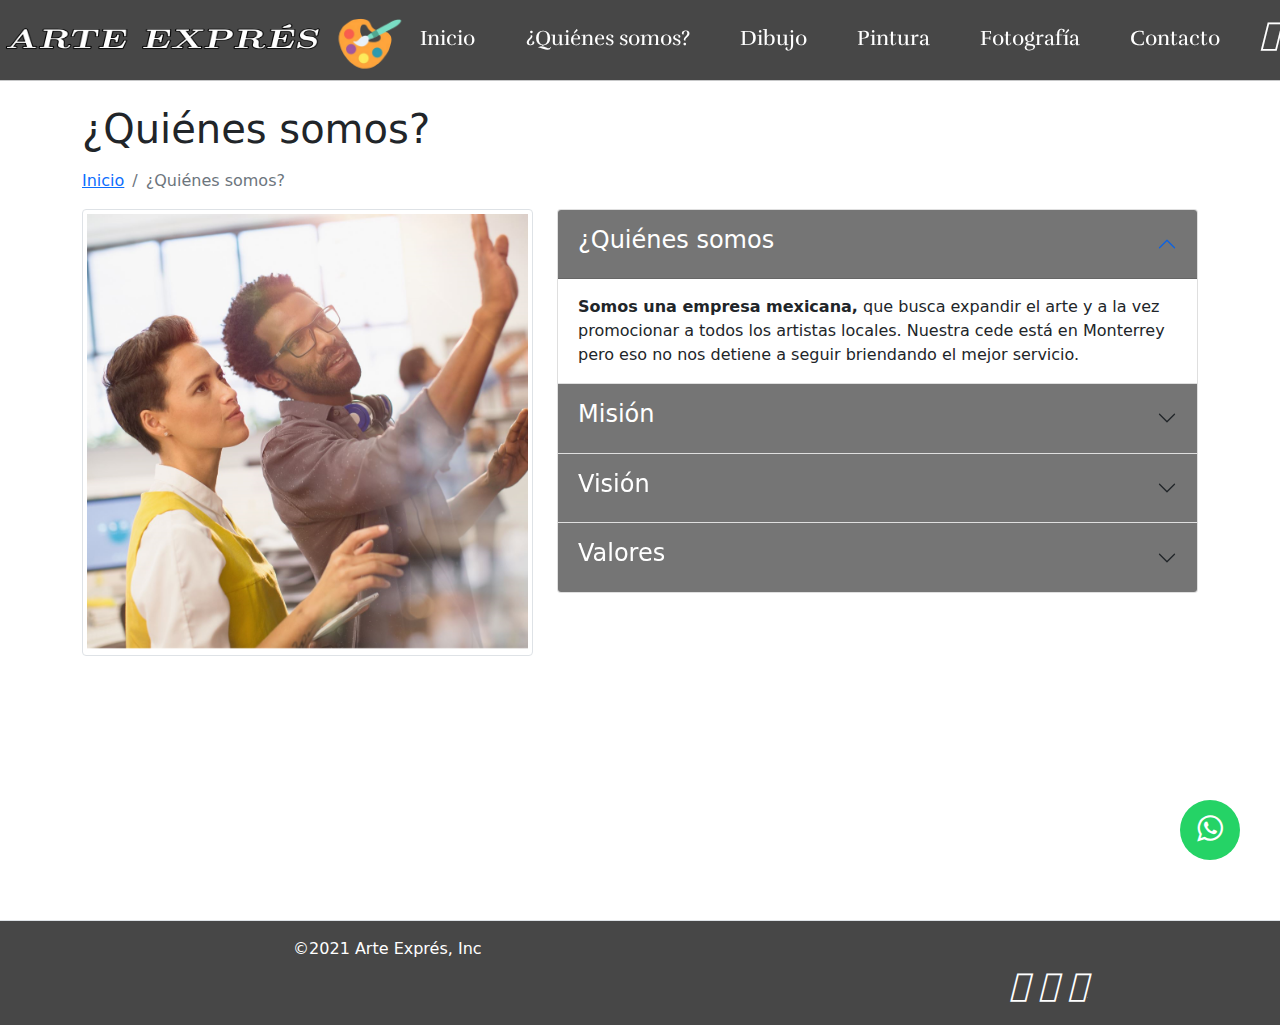
<file: quienesSomos.html>
<!DOCTYPE html>
<html lang="en">
<head>
    <meta charset="UTF-8">
    <meta http-equiv="X-UA-Compatible" content="IE=edge">
    <meta name="viewport" content="width=device-width, initial-scale=1.0">

    <!--Llamar CSS Bootstrap-->
    <link rel="stylesheet" href="css/bootstrap.min.css">
    <!--Llamar CSS Local-->
    <link rel="stylesheet" href="estilosCss.css">

    <!--Llamar GoogleFonts-->
    <link rel="preconnect" href="https://fonts.googleapis.com">
    <link rel="preconnect" href="https://fonts.gstatic.com" crossorigin>
    <link href="https://fonts.googleapis.com/css2?family=Rufina&display=swap" rel="stylesheet">
    <link href="https://fonts.googleapis.com/css2?family=Libre+Baskerville:wght@700&display=swap" rel="stylesheet">

    <!--LLamar FontAwesome-->
    <link rel="stylesheet" href="https://use.fontawesome.com/releases/v5.15.4/css/all.css" integrity="sha384-DyZ88mC6Up2uqS4h/KRgHuoeGwBcD4Ng9SiP4dIRy0EXTlnuz47vAwmeGwVChigm" crossorigin="anonymous">
    <link rel="stylesheet" href="https://stackpath.bootstrapcdn.com/font-awesome/4.7.0/css/font-awesome.min.css">

    <link rel="shortcut icon" href="imagenes/minTic2.png">

    <title>Quienes somos-Arte Expres</title>
</head>
<body>



 <!--Menu de la pagina-->

<div class="barraCont">



<ul id="menu">

  <img src="imagenes/18 sin título_20211117210123.png" width="325px" height="80px" >  
    <img src="imagenes/logoPag.png" class="logoT">
    <li><a href="index.html">Inicio</a></li>
    <li class="barras"><i class="far fa-dot-circle" style="background-color: rgb(71, 71, 71);"></i></li>
    <li><a href="quienesSomos.html">¿Quiénes somos?</a></li>
    <li class="barras"><i class="far fa-dot-circle" style="background-color: rgb(71, 71, 71);"></i></li>
    <li><a href="dibujo.html">Dibujo</a></li>
    <li class="barras"><i class="far fa-dot-circle" style="background-color: rgb(71, 71, 71);"></i></li>
    <li><a href="pintura.html">Pintura</a></li>
    <li class="barras"><i class="far fa-dot-circle" style="background-color: rgb(71, 71, 71);"></i></li>
    <li><a href="foto.html">Fotografía</a></li>
    <li class="barras"><i class="far fa-dot-circle" style="background-color: rgb(71, 71, 71);"></i></li>
    <li><a href="contacto.html">Contacto</a></li>
    <li class="barras"><i class="far fa-dot-circle" style="background-color: rgb(71, 71, 71);"></i></li>
    <li"><i class="fas fa-cart-plus fa-2x" style="color: white;"></i></li>

</ul>
</div>

<hr style="margin-bottom: 0px; margin-top: 0px;">

<!-- Page Content -->
<div class="container">

    <!-- Page Heading/Breadcrumbs -->
    <h1 class="mt-4 mb-3">¿Quiénes somos?
      <small></small>
    </h1>

    <ol class="breadcrumb">
      <li class="breadcrumb-item">
        <a href="index.html">Inicio</a>
      </li>
      <li class="breadcrumb-item active">¿Quiénes somos?</li>
    </ol>

   
    
    

    <!-- Marketing Icons Section -->
    <div class="row">
            <div class="col-lg-5 mb-4 clearfix">
                <img src="imagenes/personasQ.png" class="img-thumbnail" alt="..." width="490px" height="480px">
            </div>

            <div class="col-lg-7 mb-4">
                <div class="accordion" id="accordionExample">
                    <div class="accordion-item">
                      <h2 class="accordion-header" id="headingOne">
                        <button class="accordion-button" type="button" data-bs-toggle="collapse" data-bs-target="#collapseOne" aria-expanded="true" aria-controls="collapseOne" style="background-color: rgb(117, 117, 117);">
                          <h4 style="color: white;">¿Quiénes somos</h4>
                        </button>
                      </h2>
                      <div id="collapseOne" class="accordion-collapse collapse show" aria-labelledby="headingOne" data-bs-parent="#accordionExample">
                        <div class="accordion-body">
                          <strong>Somos una empresa mexicana,</strong> que busca expandir el arte y a la vez promocionar a todos los artistas locales. Nuestra cede está en Monterrey pero eso no nos detiene a seguir briendando el mejor servicio.
                        </div>
                      </div>
                    </div>
                    <div class="accordion-item">
                      <h2 class="accordion-header" id="headingTwo">
                        <button class="accordion-button collapsed" type="button" data-bs-toggle="collapse" data-bs-target="#collapseTwo" aria-expanded="false" aria-controls="collapseTwo" style="background-color: rgb(117, 117, 117);" >
                          <h4 style="color: white;">Misión</h4>
                        </button>
                      </h2>
                      <div id="collapseTwo" class="accordion-collapse collapse" aria-labelledby="headingTwo" data-bs-parent="#accordionExample">
                        <div class="accordion-body">
                          <strong>Dar a conocer el arte y a nuestros artistas</strong> a traves de una solución web.
                        </div>
                      </div>
                    </div>
                    <div class="accordion-item">
                      <h2 class="accordion-header" id="headingThree">
                        <button class="accordion-button collapsed" type="button" data-bs-toggle="collapse" data-bs-target="#collapseThree" aria-expanded="false" aria-controls="collapseThree" style="background-color: rgb(117, 117, 117);">
                          <h4 style="color: white;">Visión</h4>
                        </button>
                      </h2>
                      <div id="collapseThree" class="accordion-collapse collapse" aria-labelledby="headingThree" data-bs-parent="#accordionExample">
                        <div class="accordion-body">
                          <strong>Ser la empresa mexicana</strong> mejor posicionada en el mundo en cuanto a arte.
                        </div>
                      </div>
                    </div>
                    <div class="accordion-item">
                        <h2 class="accordion-header" id="headingFour">
                          <button class="accordion-button collapsed" type="button" data-bs-toggle="collapse" data-bs-target="#collapseFour" aria-expanded="false" aria-controls="collapseFour" style="background-color: rgb(117, 117, 117);">
                            <h4 style="color: white;">Valores</h4>
                          </button>
                        </h2>
                        <div id="collapseFour" class="accordion-collapse collapse" aria-labelledby="headingFour" data-bs-parent="#accordionExample">
                          <div class="accordion-body">
                            <strong>Respeto, lealtad</strong> así como tolerancia en toda la extension de la palabra.
                          </div>
                        </div>
                      </div>
                    
                  </div>
            </div>


    </div>
    <!-- /.row -->

</div>
  <!-- /.container -->






  <!--API Whatsapp-->
  <a href="https://api.whatsapp.com/send?phone=528114909665" class="whatsapp" target="_blank"> <i class="fa fa-whatsapp whatsapp-icon"></i></a>      



  <br>
  <br>
  <br>
  <br>
  <br>
  <br>
  <br>
  <br>
  <br>
  <br>

<!--Footer-->
<footer class="d-flex flex-wrap   py-3 border-top" style="background-color: rgb(71, 71, 71); color: white;">
  
  <div style="margin-left: 250px;" >
    <a href="/" class="mb-3 me-2 mb-md-0 ml-4 text-muted text-decoration-none lh-1">
      <svg class="bi" width="30" height="24"><use xlink:href="#bootstrap"/></svg>
    </a>
    <span class="text-muted" style="margin-left: 0px;"> <h7 style="color: white;">&copy;2021 Arte Exprés, Inc</h7></span>
  </div>

  
  <ul class="nav list-unstyled d-flex" style="margin-left: 1000px;" > 
    <li><a class="text-muted" href="https://twitter.com/Anthon9721"><svg class="bi" width="10" height="10"><i class="fab fa-twitter fa-2x" style="color: white;"></i></svg></a></li>
      <li><a class="text-muted" href="https://www.instagram.com/anthon_oa/"><svg class="bi" width="10" height="10"><i class="fab fa-instagram fa-2x" style="color: white;"></i></svg></a></li>
      <li><a class="text-muted" href="https://www.facebook.com/Anthon97O/"><svg class="bi" width="10" height="10"><i class="fab fa-facebook fa-2x" style="color: white;"></i></svg></a></li>
  </ul>

</footer>
<!--/. Fin del Footer-->






    <!--Llamar JS de Bootstrap-->
    <script src="js/bootstrap.min.js"></script>
</body>
</html>
</file>
<file: estilosCss.css>
.barraCont{
    width:100%;

}

.pimag{
    width: 100%;
}


.nomPag{
    margin-left: -70px;
    margin-right: 170px;
    margin-top: 0px;
    width: 25px;
    font-size: 40px;
    margin-top: 15px;
    font-family: 'Libre Baskerville', serif;
    color: goldenrod
}

.logoT{
    height: 75px ;
    width: 75px;
    background-color: rgb(71, 71, 71);

}


#menu{
    list-style: none;
    position: -webkit-sticky;
    position: sticky;
    top: 0px;
    padding: 0;
    /*background: rgb(150, 69, 69);*/ /*151, 0, 0*/
    background-color: rgb(71, 71, 71);
    width: 100%;
    max-width: 2000px;
    margin: auto;
    text-align: center;

}


#menu li a{
    text-decoration: none;
    color: white;
    background-color: rgb(71, 71, 71);
    padding: 10px;
    display: block;
    font-size: 130%;
    font-family: 'Rufina', serif;
}

#menu li{
display: inline-block;
text-align: center;
background-color: rgb(71, 71, 71);
}

#menu li a:hover{
background: orange;
border-radius: 9px;
}

.barras{
    text-decoration: none;
    background-color: rgb(71, 71, 71);
    color: white;
    padding: 10px;
    display: block;
    font-size: 70%;
    font-family: 'Rufina', serif;

    
}








#myImg {
    border-radius: 5px;
    cursor: pointer;
    transition: 0.3s;
  }
  
  #myImg:hover {
    opacity: 0.7;
  }
  
  .modal {
    display: none;
    /* Hidden by default */
    position: fixed;
    /* Stay in place */
    z-index: 1;
    /* Sit on top */
    padding-top: 100px;
    /* Location of the box */
    left: 0;
    top: 0;
    width: 100%;
    /* Full width */
    height: 100%;
    /* Full height */
    overflow: auto;
    /* Enable scroll if needed */
    background-color: rgb(0, 0, 0);
    /* Fallback color */
    background-color: rgba(0, 0, 0, 0.9);
    /* Black w/ opacity */
  }
  
  .modal-content {
    margin: auto;
    display: block;
    width: 170%;
    max-width: 800px;
  }
  
  #caption {
    margin: auto;
    display: block;
    width: 80%;
    max-width: 700px;
    text-align: center;
    color: #ccc;
    padding: 10px 0;
    height: 150px;
  }
  
  .modal-content,
  #caption {
    animation-name: zoom;
    animation-duration: 0.6s;
  }
  
  @keyframes zoom {
    from {
      transform: scale(0)
    }
    to {
      transform: scale(1)
    }
  }
  
  .close {
    position: absolute;
    top: 15px;
    right: 35px;
    color: #f1f1f1;
    font-size: 40px;
    font-weight: bold;
    transition: 0.3s;
  }
  
  .close:hover,
  .close:focus {
    color: #bbb;
    text-decoration: none;
    cursor: pointer;
  }
  
  @media only screen and (max-width: 700px) {
    .modal-content {
      width: 100%;
    }
  }


  .whatsapp {
    position:fixed;
    width:60px;
    height:60px;
    bottom:40px;
    right:40px;
    background-color:#25d366;
    color:#FFF;
    border-radius:50px;
    text-align:center;
    font-size:30px;
    z-index:100;
  }
  
  .whatsapp-icon {
    margin-top:13px;
  }
</file>
